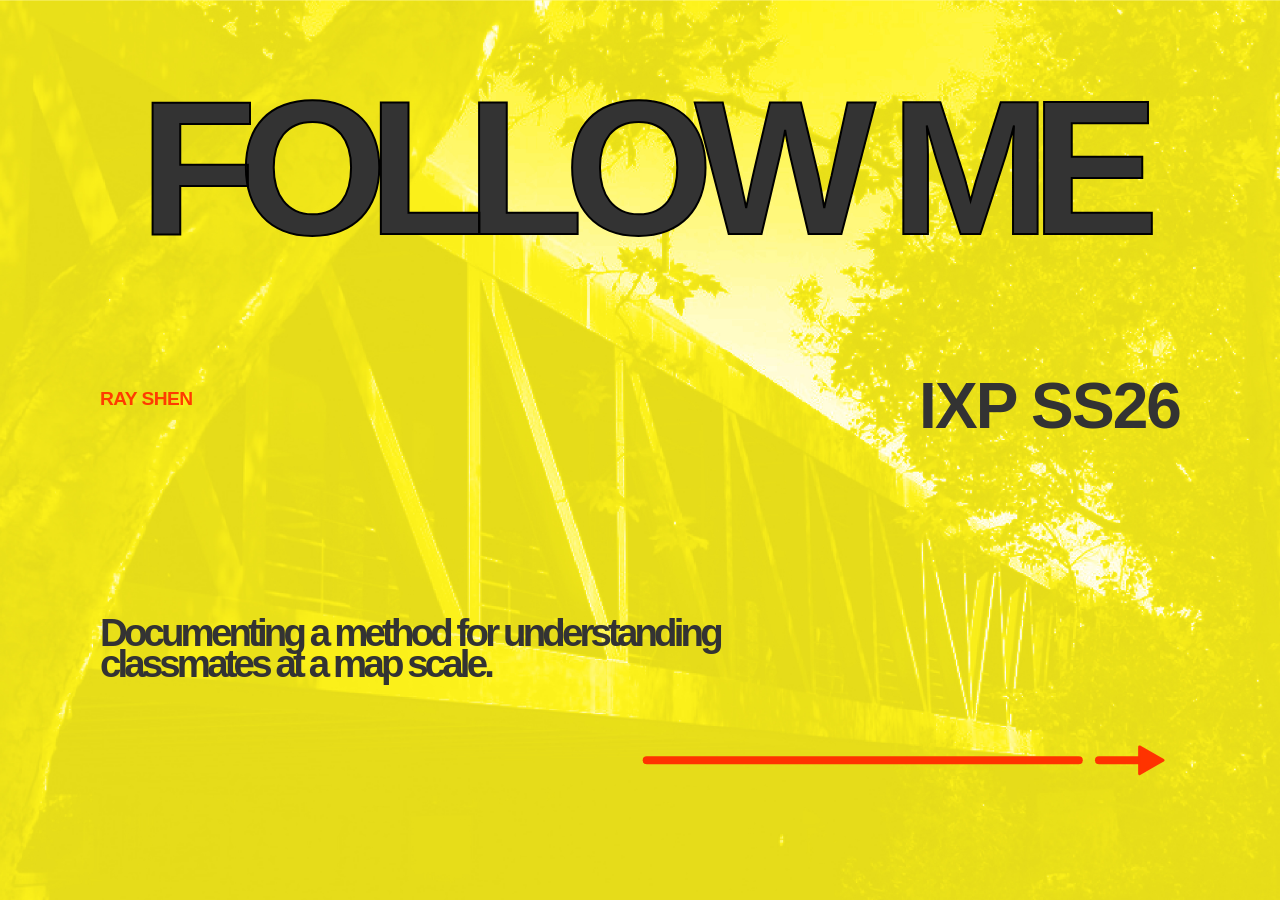
<file: index.html>
<!DOCTYPE html>
<html lang="en">
<head>
	<meta charset="utf-8">
	<meta content="initial-scale=1.0,width=device-width" name="viewport">

	<title>Follow me Ray Shen ss26</title>

	<link href="css/reset.css" rel="stylesheet" type="text/css">
	<link href="css/styles.css" rel="stylesheet" type="text/css">
	
	<script src="js/scripts.js"></script>
</head>

<body class="landing-page">
    <main class="hero-container">
        <section class="top-section">
            <h1 class="main-title">FOLLOW ME</h1>
        </section>

        <section class="middle-section">
            <h2 class="name">RAY SHEN</h2>
            <h2 class="code">IXP SS26</h2>
        </section>

        <section class="bottom-section">
    <p class="description">
        Documenting a method for understanding<br>
        classmates at a map scale.
    </p>
    
    <a href="map-page.html" class="arrow-link" title="next-page">
        <div class="arrow-wrapper">
            <svg viewBox="0 0 800 60" xmlns="http://www.w3.org/2000/svg" class="custom-arrow">
                <line x1="10" y1="30" x2="650" y2="30" stroke="#FF3300" stroke-width="12" stroke-linecap="round" />
                <line x1="680" y1="30" x2="740" y2="30" stroke="#FF3300" stroke-width="12" stroke-linecap="round" />
                <path d="M740 10 L775 30 L740 50 Z" fill="#FF3300" stroke="#FF3300" stroke-width="4" stroke-linejoin="round" />
            </svg>
        </div>
    </a> </section>
    </main>
</body>
</html>
</file>
<file: css/styles.css>
:root {
    --bg: #F7F8F2;
    --text: #000000;
    --accent: #FC3502;
}

* {
    margin: 0;
    padding: 0;
    box-sizing: border-box;
}


body {
    margin: 0;
    padding: 0;
    box-sizing: border-box;
    font-family: "Helvetica Neue", Helvetica, Arial, sans-serif;
    min-height: 100vh;
}

.landing-page {
    background-image: url(../images/background-image.jpg);
    background-size: cover;
    background-position: center;
    background-attachment: fixed;
    
    height: 100vh;
    display: flex;
    flex-direction: column;
    justify-content: space-between;
    padding: 60px;
    overflow: hidden;
}

.map-page {
    background-color: #ffffff;
    
    background-image: url(../images/Hi.png); 
    background-repeat: no-repeat;
    background-position: center center;
    background-size: contain;
    background-attachment: fixed;
    

    min-height: 300vh;
    display: block;
    padding: 0;
}


.map-page .nav-item {
    color: #FF3300;
}


.hero-container {
    display: flex;
    flex-direction: column;
    justify-content: space-between;
    height: 100%;
    padding: 40px;
}

.top-section {
    width: 100%;
    display: flex;
    justify-content: center;
    align-items: flex-start;
}

.main-title {
    font-size: 15vw; 
    
    font-weight: 900;
    -webkit-text-stroke: 2px black; 
    
    letter-spacing: -0.10em; 
    
    line-height: 0.5; 
    
    margin-top: 0;
    padding-top: 20px; 

    text-align: center;
    text-transform: uppercase;
}

.middle-section {
    display: flex;
    justify-content: space-between;
    width: 100%;
}

.middle-section {
    display: flex;
    justify-content: space-between;
    align-items: center;
    margin-top: -20px;
}

.name, .code {
    font-size: 5vw;
    font-weight: 800;
    letter-spacing: -0.03em;
}

.description {
    font-size: 3vw;
    font-weight: 900;
    line-height: 0.8;
    letter-spacing: -0.1em;
    max-width: 70%;
    margin-bottom: 40px;
}

.arrow-container {
    display: flex;
    align-items: center;
    justify-content: flex-end;
    width: 100%;
}

.line {
    height: 6px;
    background-color: var(--accent-red);
    flex-grow: 0.6;
}

.arrow-wrapper {
    width: 100%;
    display: flex;
    justify-content: flex-end;
    padding: 20px 0;
}

.custom-arrow {
    width: 50%;
    max-width: 600px;
    height: auto;
}

.custom-arrow:hover {
    transform: translateX(10px);
    transition: transform 0.3s ease;
}



/*main*/

.top-bar {
    position: sticky;
    top: 0;
    width: 100%;
    z-index: 1000;
    
    display: flex;
    justify-content: space-between;
    align-items: flex-end;
    
    padding: 15px 40px;
    border-bottom: 1.5px solid #ff3e00;
    
    font-family: "Helvetica Neue", Helvetica, sans-serif;
    text-transform: uppercase;
    font-size: 14px;
    font-weight: bold;
    letter-spacing: 0.05em;
    background-color: #F7F8F2;
}

.nav-item {
    color: #ff3e00;
}

.main-link { flex: 1; }
.location-info { flex: 2; text-align: center; }
.time-display { flex: 1; text-align: right; }

.main-link a {
    text-decoration: none;
    transition: opacity 0.2s;
}
.main-link a:hover {
    opacity: 0.6;
}








* {
    margin: 0;
    padding: 0;
    box-sizing: border-box;
}

body {
    background-color: #e0e0e0; /* 浅灰色背景 */
    font-family: "Helvetica Neue", Helvetica, Arial, sans-serif;
    color: #333;
    line-height: 1.4;
}

/* 顶部状态栏 */
.status-bar {
    display: flex;
    justify-content: space-between;
    padding: 5px 20px;
    font-size: 10px;
    border-bottom: 1px solid #d0d0d0;
    background: #e0e0e0;
    position: sticky;
    top: 0;
    z-index: 100;
}

/* 容器布局：模拟页面中的不对称白条背景 */
.container {
    max-width: 600px;
    margin: 0 auto;
    background-color: #ffffff; /* 中间的白色垂直区域 */
    min-height: 100vh;
    padding-bottom: 100px;
}

/* 顶部插画 */
.hero-graphic {
    padding: 40px 20px;
    text-align: center;
}

.main-illustration {
    max-width: 90%;
    height: auto;
}

/* 内容流 */
.content-flow {
    display: flex;
    flex-direction: column;
    align-items: center;
}

/* 人物卡片 */
.profile-card {
    width: 100%;
    max-width: 400px;
    margin-bottom: 60px;
    padding: 0 20px;
}

.image-wrapper {
    width: 100%;
    margin-bottom: 15px;
}

.image-wrapper img {
    width: 100%;
    display: block;
    filter: grayscale(0%); /* 如果需要黑白效果可改为 100% */
}

/* 文字样式：重点还原橙红色调 */
.name {
    color: #ff3b00; /* 标志性的橙红色 */
    font-size: 1.2rem;
    font-weight: bold;
    margin-bottom: 15px;
}

.major {
    font-weight: normal;
}

.qa-section {
    margin-bottom: 12px;
}

.question {
    color: #ff3b00;
    font-size: 0.75rem;
    font-weight: bold;
    margin-bottom: 4px;
}

.answer {
    color: #ff3b00;
    font-size: 0.75rem;
    line-height: 1.3;
    opacity: 0.9;
}

/* 响应式调整 */
@media (max-width: 480px) {
    .container {
        width: 100%;
    }
}
</file>
